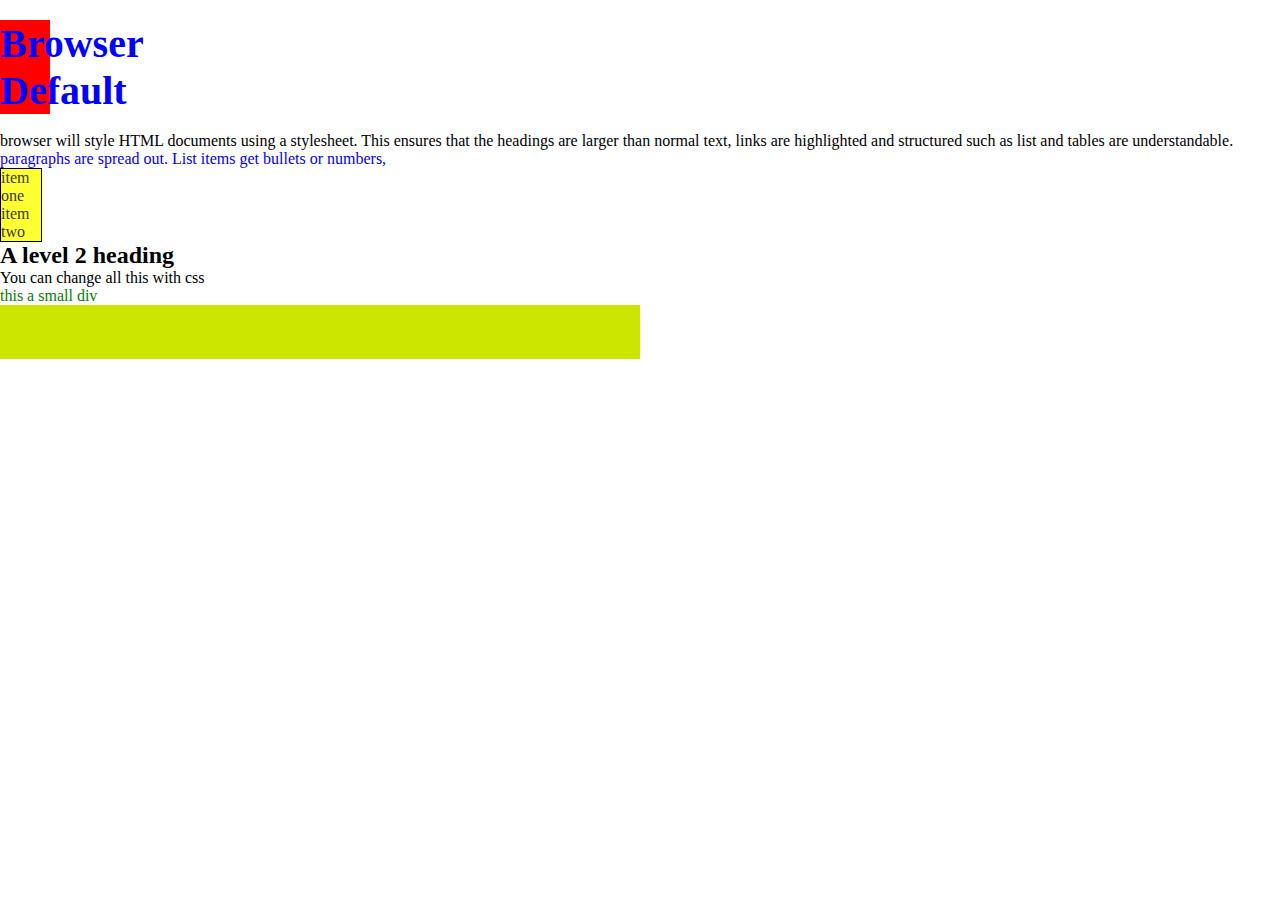
<file: index.html>
<!DOCTYPE html>
<html lang="en">
<head>
    <meta charset="UTF-8">
    <meta name="viewport" content="width=device-width, initial-scale=1.0">
    <title>Document</title>
    <link rel="stylesheet" href="first.css">

</head>         <h1> Browser Default </h1> <br>
<body>
        browser will style HTML documents using a stylesheet. This ensures that the headings are larger than normal text, links are highlighted and structured such as list and tables are understandable. 
        <p id=first " this is my first css class"> 
            paragraphs are spread out. List items get bullets or numbers, <a href=" links are highlighted and underlined "></a>
                
        </p>
        <div class="box"></div>
        <div></div>
        <div></div>
        <div></div>

       <div>
        <ul>
            <li>item one </li>
            <li> item two </li>


        </ul>

       </div>  
        
        <h2> 
            
        A level 2 heading

        </h2>
        <p> You can change all this with css </p> 
        <div class="emeka">
            this a small div 
        </div>  
        <div class=" kingsley">
            <li></li>
            <li></li>
            <li></li>
        </div>
</body> 
</html>
</file>
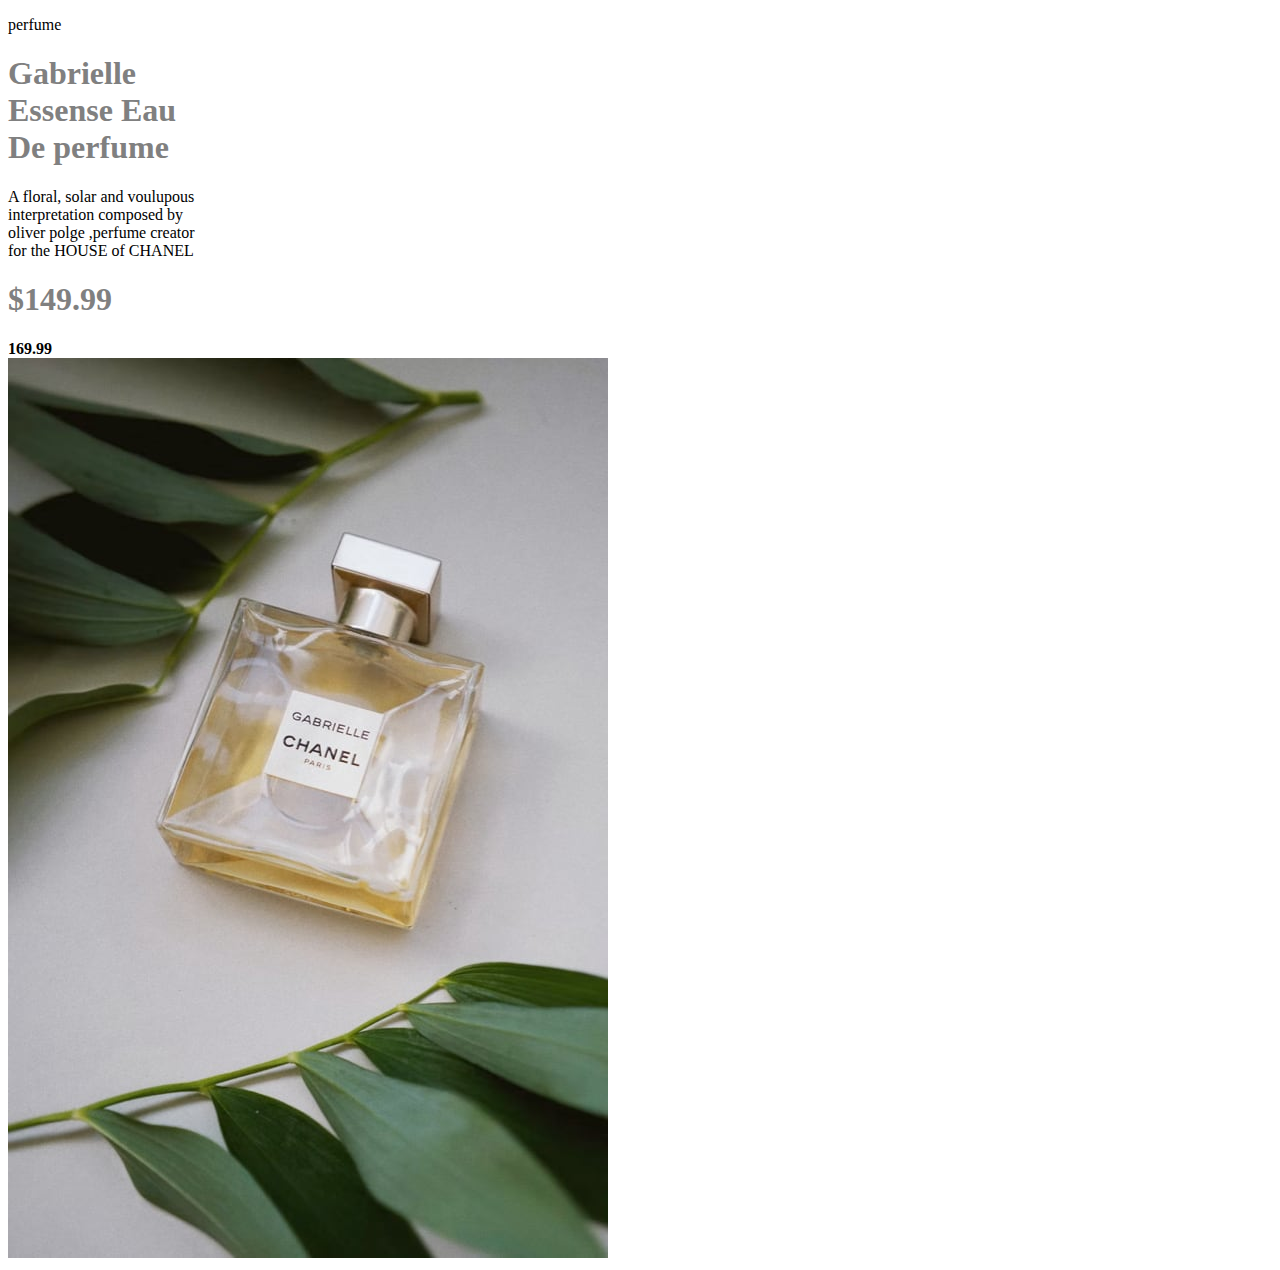
<file: assignment2.html>
<!DOCTYPE html>
<html lang="en">
<head>
    <meta charset="UTF-8">
    <meta name="viewport " content="width=device-width, initial-scale=1.0">
    <title>Document</title>
    <link rel="stylesheet" href="assg2.css">
</head>
<body>
    <div class="container"></div>
    <p>perfume</p>
    <h1>Gabrielle <br> Essense Eau <br>De perfume</h1>
    <div>
        <p>A floral, solar and voulupous  <br> interpretation composed by <br> oliver polge ,perfume creator <br>for the HOUSE of CHANEL</p>
        <h1>$149.99</h1>  <strong> 169.99</strong>
    </div>
    <img src="./PERFUME.GAB (1).jpg" alt="">
</body>
</html>
</file>
<file: first.css>
*{
    margin: 0;
    padding: 0;
}
body{
    margin: 0;
}



h1 {
    color: rgb(0,0, 255);
    background-color: red;
    font-size: 40px;
    margin-top: 20px;
    margin: bottom 20px;
    width: 50px;
}
 #first {
    color: blue;
 }
ul {
    border: 1px solid black;
    width: 40px;
}
li{
    background-color: yellow;
    color: black;
    width: 400;
    opacity: 0.8;
}
.emeka{
    color: green;
}
.box div{
margin: 20px;
padding: 30px;
border: 1px solid black;
background-color: tomato;
width: 20px;
.box{
    margin: 30px 60px 90px 10px;
    background-color: black;
    height: 100px;
    border: 1px solid gold;
    border-radius: 50%;
}
.box div {
border: 1px solid white;
width: 33px;
height: 33px;
}


}
body{
    margin: 0;
}
.kingsley{
  background-color: green;
  width: 50%;
  height: 50%;
}
</file>
<file: assg2.css>
h1{
color: grey;
}
</file>
